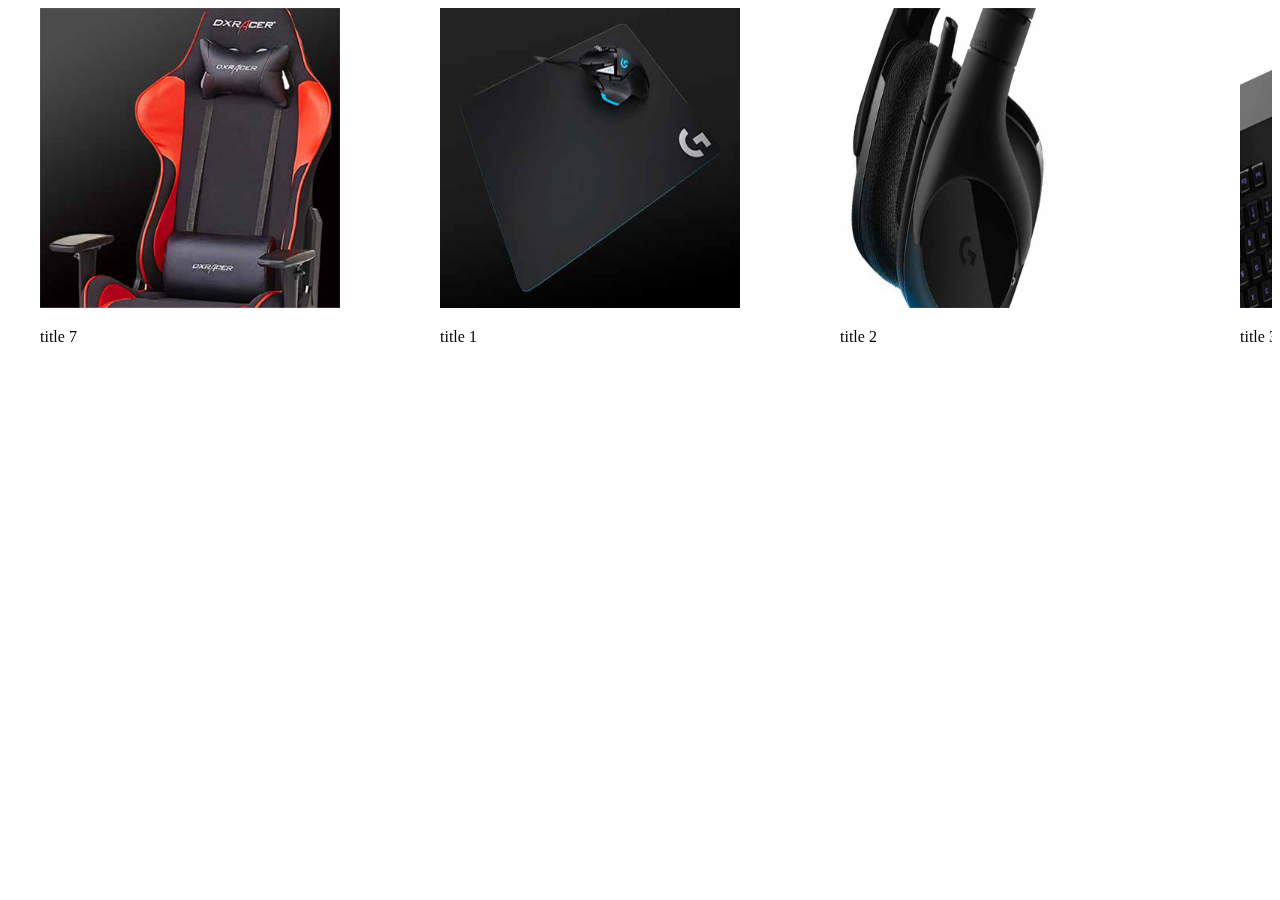
<file: test/slide1/index.html>
<!DOCTYPE html>
<html>
<head>
<style>
.slider-pro {
    position: relative;
    margin: 0 auto;
    -moz-box-sizing: content-box;
    box-sizing: content-box;
}
.sp-slide {
	position: absolute;
}
</style>
<script src="jquery-3.2.1.min.js"></script>
<link rel="stylesheet" href="slider-pro/dist/css/slider-pro.min.css"/>
<script src="slider-pro/dist/js/jquery.sliderPro.min.js"></script>
<script>
var $ = jQuery;
	$( document ).ready(function($) {
	  	$('#wide').sliderPro({
			width: 400,//横幅
			height: 500,
			arrows: true,//左右の矢印
			buttons: false,//ナビゲーションボタンを出す
			slideDistance:0,//スライド同士の距離
			visibleSize: '100%',//前後のスライドを表示
			thumbnailWidth: 100,//サムネイルの横幅
			thumbnailHeight: 60,//サムネイルの縦幅
			slideDistance:0,//スライド同士の距離
			breakpoints: {
			  480: {//表示方法を変えるサイズ
				thumbnailWidth: 50,
				thumbnailHeight: 30
			  }
			}
	  	});
	});
</script>
</head>
<body>
<div id="wide" class="slider-pro">
	<div class="sp-slides">
    	<div class="sp-slide"><img class="" src="img/anh1.png" style="width:300px;height:300px" /><p>title 1</p></div>
        <div class="sp-slide"><img class="" src="img/anh2.png" style="width:300px;height:300px" /><p>title 2</p></div>
        <div class="sp-slide"><img class="" src="img/anh3.png" style="width:300px;height:300px" /><p>title 3</p></div>
		<div class="sp-slide"><img class="" src="img/anh4.png" style="width:300px;height:300px" /><p>title 4</p></div>
        <div class="sp-slide"><img class="" src="img/anh5.png" style="width:300px;height:300px" /><p>title 5</p></div>
        <div class="sp-slide"><img class="" src="img/anh6.png" style="width:300px;height:300px" /><p>title 6</p></div>
		<div class="sp-slide"><img class="" src="img/anh7.png" style="width:300px;height:300px" /><p>title 7</p></div>
  	</div>
</div>
</body>
</html>
</file>
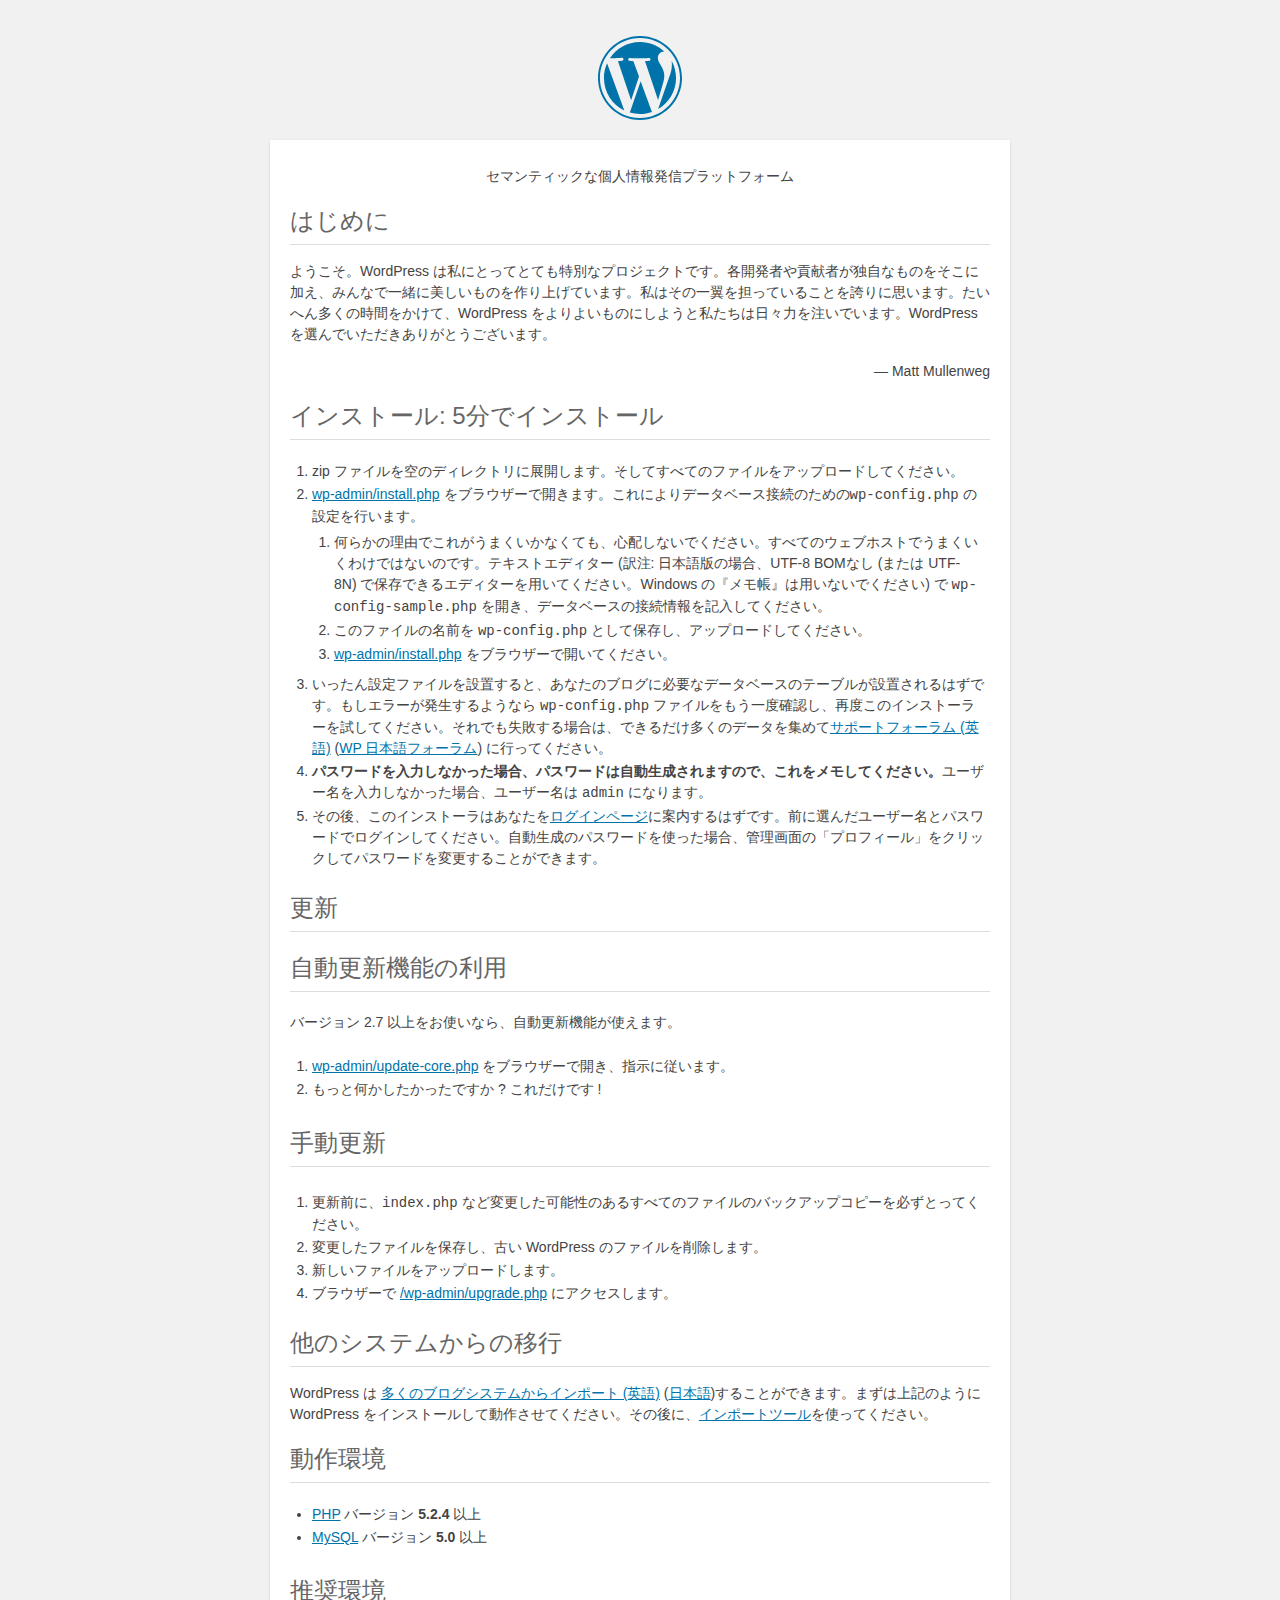
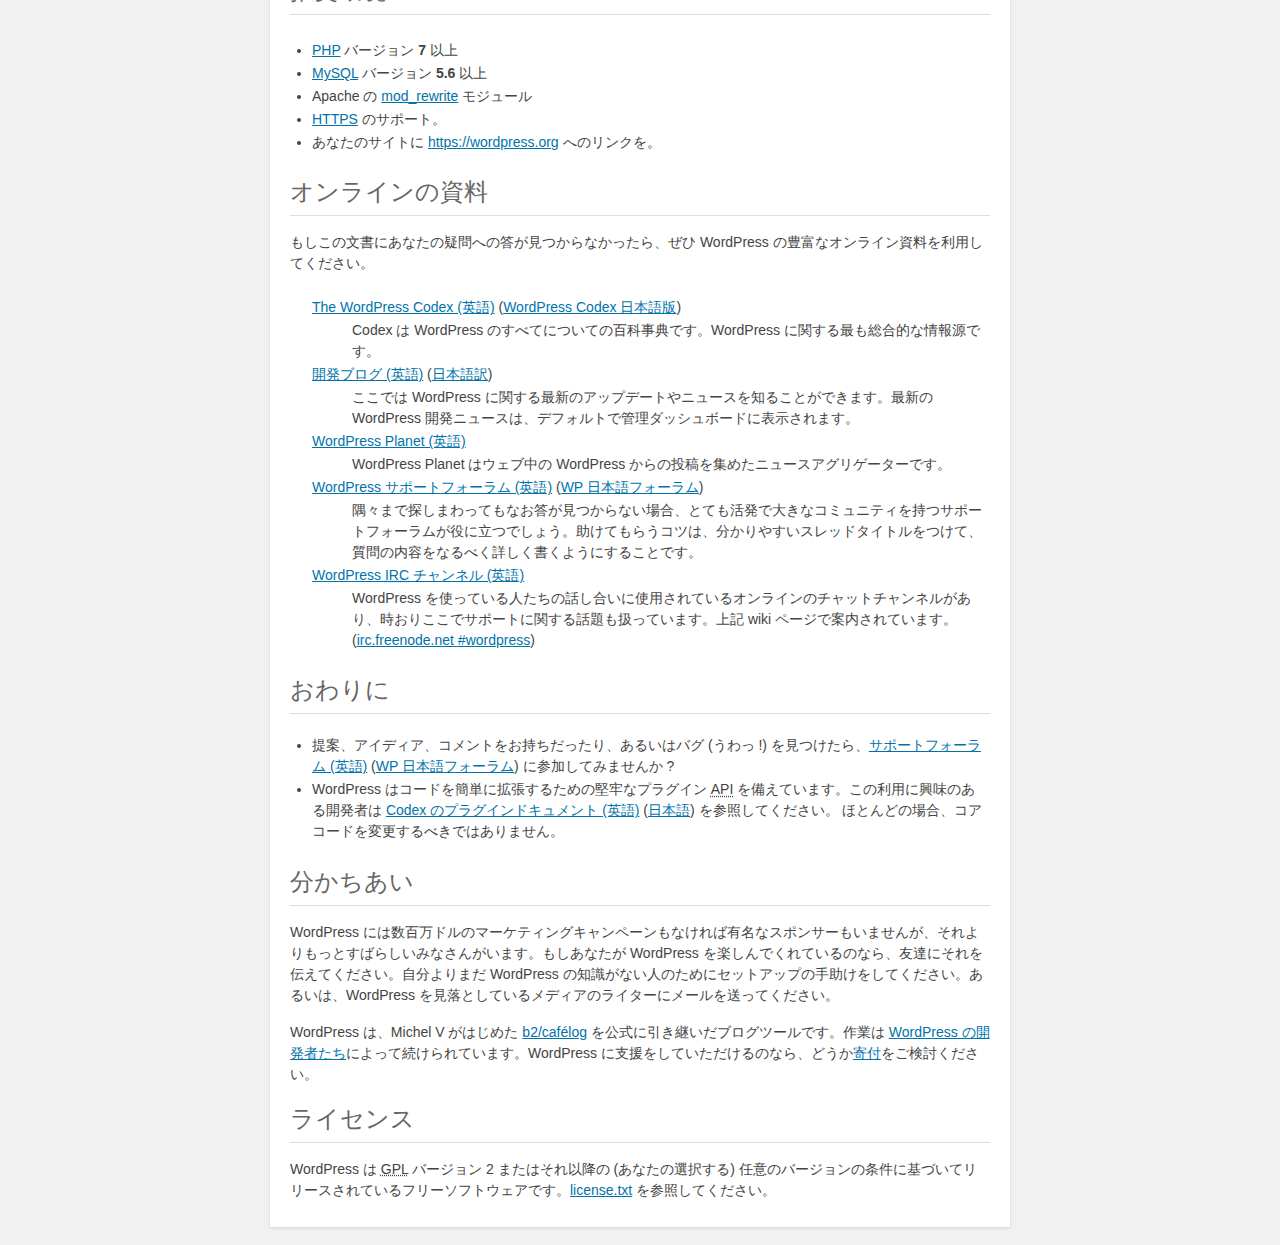
<file: oomori-wp/readme.html>
<!DOCTYPE html>
<html>
<head>
	<meta name="viewport" content="width=device-width" />
	<meta http-equiv="Content-Type" content="text/html; charset=utf-8" />
	<title>WordPress &#8250; お読みください</title>
	<link rel="stylesheet" href="wp-admin/css/install.css?ver=20100228" type="text/css" />
</head>
<body>
<h1 id="logo">
	<a href="https://wordpress.org/"><img alt="WordPress" src="wp-admin/images/wordpress-logo.png" /></a>
</h1>
<p style="text-align: center">セマンティックな個人情報発信プラットフォーム</p>

<h1>はじめに</h1>
<p>ようこそ。WordPress は私にとってとても特別なプロジェクトです。各開発者や貢献者が独自なものをそこに加え、みんなで一緒に美しいものを作り上げています。私はその一翼を担っていることを誇りに思います。たいへん多くの時間をかけて、WordPress をよりよいものにしようと私たちは日々力を注いでいます。WordPress を選んでいただきありがとうございます。</p>
<p style="text-align: right">&#8212; Matt Mullenweg</p>

<h1>インストール: 5分でインストール</h1>
<ol>
	<li>zip ファイルを空のディレクトリに展開します。そしてすべてのファイルをアップロードしてください。</li>
	<li><span class="file"><a href="wp-admin/install.php">wp-admin/install.php</a></span> をブラウザーで開きます。これによりデータベース接続のための<code>wp-config.php</code> の設定を行います。
		<ol>
			<li>何らかの理由でこれがうまくいかなくても、心配しないでください。すべてのウェブホストでうまくいくわけではないのです。テキストエディター (訳注: 日本語版の場合、UTF-8 BOMなし (または UTF-8N) で保存できるエディターを用いてください。Windows の『メモ帳』は用いないでください) で <code>wp-config-sample.php</code> を開き、データベースの接続情報を記入してください。</li>
			<li>このファイルの名前を <code>wp-config.php</code> として保存し、アップロードしてください。</li>
			<li><span class="file"><a href="wp-admin/install.php">wp-admin/install.php</a></span> をブラウザーで開いてください。</li>
		</ol>
	</li>
	<li>いったん設定ファイルを設置すると、あなたのブログに必要なデータベースのテーブルが設置されるはずです。もしエラーが発生するようなら <code>wp-config.php</code> ファイルをもう一度確認し、再度このインストーラーを試してください。それでも失敗する場合は、できるだけ多くのデータを集めて<a href="https://wordpress.org/support/">サポートフォーラム (英語)</a> (<a href="https://ja.wordpress.org/support/">WP 日本語フォーラム</a>) に行ってください。</li>
	<li><strong>パスワードを入力しなかった場合、パスワードは自動生成されますので、これをメモしてください。</strong>ユーザー名を入力しなかった場合、ユーザー名は <code>admin</code> になります。</li>
	<li>その後、このインストーラはあなたを<a href="wp-login.php">ログインページ</a>に案内するはずです。前に選んだユーザー名とパスワードでログインしてください。自動生成のパスワードを使った場合、管理画面の「プロフィール」をクリックしてパスワードを変更することができます。</li>
</ol>

<h1>更新</h1>
<h2>自動更新機能の利用</h2>
<p>バージョン 2.7 以上をお使いなら、自動更新機能が使えます。</p>
<ol>
	<li><span class="file"><a href="wp-admin/update-core.php">wp-admin/update-core.php</a></span> をブラウザーで開き、指示に従います。</li>
	<li>もっと何かしたかったですか ? これだけです !</li>
</ol>

<h2>手動更新</h2>
<ol>
	<li>更新前に、<code>index.php</code> など変更した可能性のあるすべてのファイルのバックアップコピーを必ずとってください。</li>
	<li>変更したファイルを保存し、古い WordPress のファイルを削除します。</li>
	<li>新しいファイルをアップロードします。</li>
	<li>ブラウザーで <span class="file"><a href="wp-admin/upgrade.php">/wp-admin/upgrade.php</a></span> にアクセスします。</li>
</ol>

<h1>他のシステムからの移行</h1>
<p>WordPress は <a href="https://codex.wordpress.org/Importing_Content">多くのブログシステムからインポート (英語)</a> (<a href="http://wpdocs.osdn.jp/Importing_Content" title="Importing_Content - WordPress Codex 日本語版">日本語</a>)することができます。まずは上記のように WordPress をインストールして動作させてください。その後に、<a href="wp-admin/import.php" title="Import to WordPress">インポートツール</a>を使ってください。</p>

<h1>動作環境</h1>
<ul>
	<li><a href="https://secure.php.net/">PHP</a> バージョン <strong>5.2.4</strong> 以上</li>
	<li><a href="https://www.mysql.com/">MySQL</a> バージョン <strong>5.0</strong> 以上</li>
</ul>

<h2>推奨環境</h2>
<ul>
	<li><a href="https://secure.php.net/">PHP</a> バージョン <strong>7</strong> 以上</li>
	<li><a href="https://www.mysql.com/">MySQL</a> バージョン <strong>5.6</strong> 以上</li>
	<li>Apache の <a href="http://httpd.apache.org/docs/2.2/mod/mod_rewrite.html">mod_rewrite</a> モジュール</li>
	<li><a href="https://ja.wordpress.org/2016/12/02/moving-toward-ssl/">HTTPS</a> のサポート。</li>
	<li>あなたのサイトに <a href="https://wordpress.org/">https://wordpress.org</a> へのリンクを。</li>
</ul>

<h1>オンラインの資料</h1>
<p>もしこの文書にあなたの疑問への答が見つからなかったら、ぜひ WordPress の豊富なオンライン資料を利用してください。</p>
<dl>
	<dt><a href="https://codex.wordpress.org/">The WordPress Codex (英語)</a> (<a href="http://wpdocs.osdn.jp/">WordPress Codex 日本語版</a>)</dt>
		<dd>Codex は WordPress のすべてについての百科事典です。WordPress に関する最も総合的な情報源です。</dd>
	<dt><a href="https://wordpress.org/news/">開発ブログ (英語)</a> (<a href="https://ja.wordpress.org/news/" title="WordPress | 日本語">日本語訳</a>)</dt>
		<dd>ここでは WordPress に関する最新のアップデートやニュースを知ることができます。最新の WordPress 開発ニュースは、デフォルトで管理ダッシュボードに表示されます。</dd>
	<dt><a href="https://planet.wordpress.org/">WordPress Planet (英語)</a></dt>
		<dd>WordPress Planet はウェブ中の WordPress からの投稿を集めたニュースアグリゲーターです。</dd>
	<dt><a href="https://wordpress.org/support/">WordPress サポートフォーラム (英語)</a> (<a href="https://ja.wordpress.org/support/">WP 日本語フォーラム</a>)</dt>
		<dd>隅々まで探しまわってもなお答が見つからない場合、とても活発で大きなコミュニティを持つサポートフォーラムが役に立つでしょう。助けてもらうコツは、分かりやすいスレッドタイトルをつけて、質問の内容をなるべく詳しく書くようにすることです。</dd>
	<dt><a href="https://codex.wordpress.org/IRC">WordPress <abbr title="Internet Relay Chat">IRC</abbr> チャンネル (英語)</a></dt>
		<dd>WordPress を使っている人たちの話し合いに使用されているオンラインのチャットチャンネルがあり、時おりここでサポートに関する話題も扱っています。上記 wiki ページで案内されています。(<a href="irc://irc.freenode.net/wordpress">irc.freenode.net #wordpress</a>)</dd>
</dl>

<h1>おわりに</h1>
<ul>
	<li>提案、アイディア、コメントをお持ちだったり、あるいはバグ (うわっ !) を見つけたら、<a href="https://wordpress.org/support/">サポートフォーラム (英語)</a> (<a href="https://ja.wordpress.org/support/">WP 日本語フォーラム</a>) に参加してみませんか ?</li>
	<li>WordPress はコードを簡単に拡張するための堅牢なプラグイン <abbr title="application programming interface">API</abbr> を備えています。この利用に興味のある開発者は <a href="https://codex.wordpress.org/Plugin_API">Codex のプラグインドキュメント (英語)</a> (<a href="http://wpdocs.osdn.jp/%E3%83%97%E3%83%A9%E3%82%B0%E3%82%A4%E3%83%B3_API" title="プラグイン API - WordPress Codex 日本語版">日本語</a>) を参照してください。 ほとんどの場合、コアコードを変更するべきではありません。</li>
</ul>

<h1>分かちあい</h1>
<p>WordPress には数百万ドルのマーケティングキャンペーンもなければ有名なスポンサーもいませんが、それよりもっとすばらしいみなさんがいます。もしあなたが WordPress を楽しんでくれているのなら、友達にそれを伝えてください。自分よりまだ WordPress の知識がない人のためにセットアップの手助けをしてください。あるいは、WordPress を見落としているメディアのライターにメールを送ってください。</p>

<p>WordPress は、Michel V がはじめた <a href="http://cafelog.com/">b2/caf&#233;log</a> を公式に引き継いだブログツールです。作業は <a href="https://wordpress.org/about/">WordPress の開発者たち</a>によって続けられています。WordPress に支援をしていただけるのなら、どうか<a href="https://wordpress.org/donate/">寄付</a>をご検討ください。</p>

<h1>ライセンス</h1>
<p>WordPress は <abbr title="GNU General Public License">GPL</abbr> バージョン 2 またはそれ以降の (あなたの選択する) 任意のバージョンの条件に基づいてリリースされているフリーソフトウェアです。<a href="license.txt">license.txt</a> を参照してください。</p>

</body>
</html>
</file>
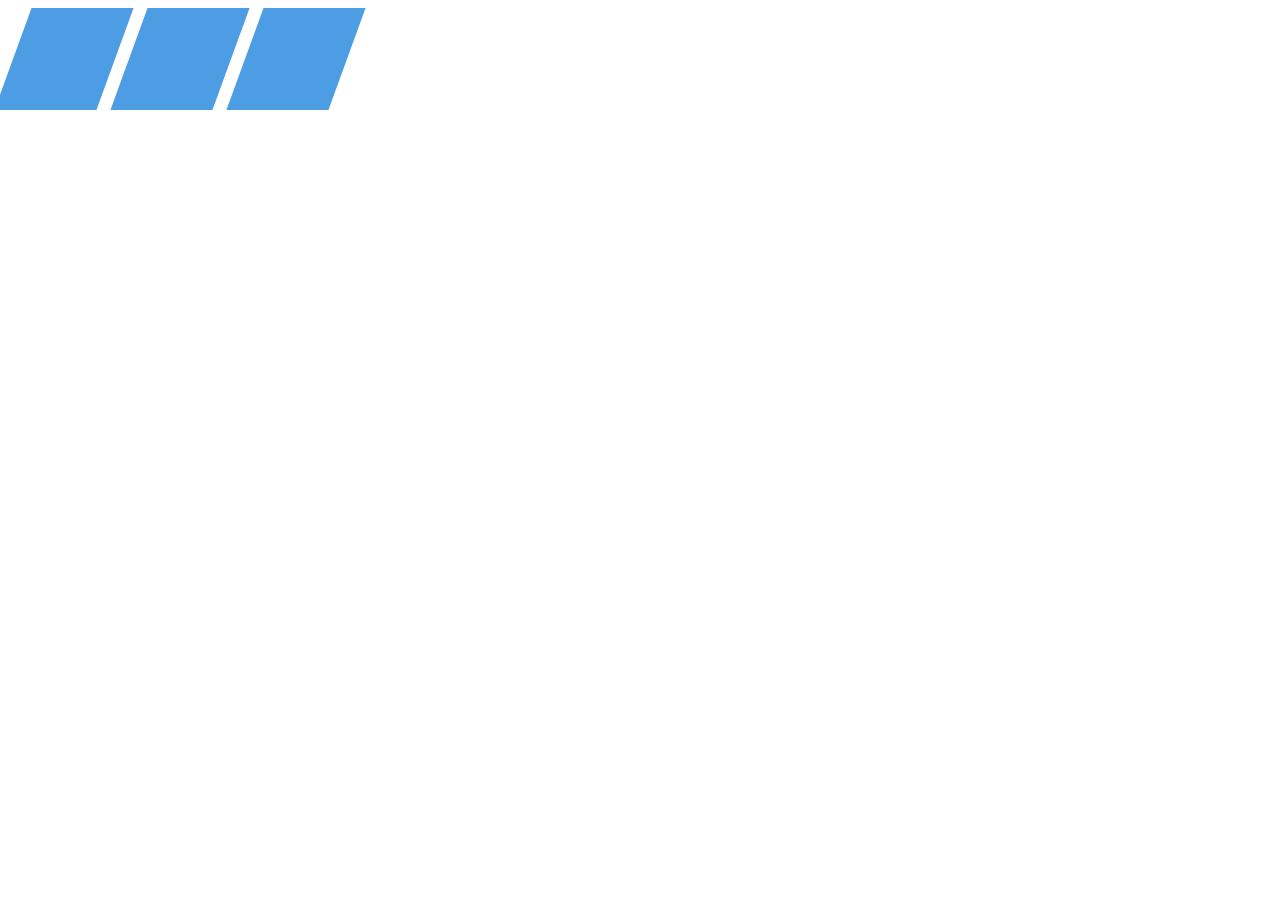
<file: test/catgoc.html>
<!DOCTYPE html>
<html>
<head>
<style>
.element {
  display: inline-block;
  background-color: #0074d9;
  height: 100px;
  width: 100px;
  font-size: 1px;
  padding: 1px;
  color: white;
  margin-right: 5px;
  margin-left: 5px;
  -webkit-transform: skew(-20deg);
          transform: skew(-20deg);
  opacity: .7;
}

@-webkit-keyframes skew {
  0% {
    -webkit-transform: skewX(-20deg);
            transform: skewX(-20deg);
  }
  100% {
    -webkit-transform: skewX(20deg);
            transform: skewX(20deg);
  }
}

@keyframes skew {
  0% {
    -webkit-transform: skewX(-20deg);
            transform: skewX(-20deg);
  }
  100% {
    -webkit-transform: skewX(20deg);
            transform: skewX(20deg);
  }
}
</style>
</head>
<body>
<div class="element"></div>
<div class="element"></div>
<div class="element"></div>
</body>
</html>
</file>
<file: oomori-wp/wp-admin/css/install.css>
html {
	background: #f1f1f1;
	margin: 0 20px;
}

body {
	background: #fff;
	color: #444;
	font-family: -apple-system, BlinkMacSystemFont, "Segoe UI", Roboto, Oxygen-Sans, Ubuntu, Cantarell, "Helvetica Neue", sans-serif;
	margin: 140px auto 25px;
	padding: 20px 20px 10px 20px;
	max-width: 700px;
	-webkit-font-smoothing: subpixel-antialiased;
	-webkit-box-shadow: 0 1px 3px rgba(0,0,0,0.13);
	box-shadow: 0 1px 3px rgba(0,0,0,0.13);
}

a {
	color: #0073aa;
}

a:hover,
a:active {
	color: #00a0d2;
}

a:focus {
	color: #124964;
	-webkit-box-shadow:
		0 0 0 1px #5b9dd9,
		0 0 2px 1px rgba(30, 140, 190, .8);
	box-shadow:
		0 0 0 1px #5b9dd9,
		0 0 2px 1px rgba(30, 140, 190, .8);
}

.ie8 a:focus {
	outline: #5b9dd9 solid 1px;
}

h1, h2 {
	border-bottom: 1px solid #ddd;
	clear: both;
	color: #666;
	font-size: 24px;
	padding: 0;
	padding-bottom: 7px;
	font-weight: 400;
}

h3 {
	font-size: 16px;
}

p, li, dd, dt {
	padding-bottom: 2px;
	font-size: 14px;
	line-height: 1.5;
}

code, .code {
	font-family: Consolas, Monaco, monospace;
}

ul, ol, dl {
	padding: 5px 5px 5px 22px;
}

a img {
	border:0
}
abbr {
	border: 0;
	font-variant: normal;
}

fieldset {
	border: 0;
	padding: 0;
	margin: 0;
}

label {
	cursor: pointer;
}

#logo {
	margin: 6px 0 14px 0;
	padding: 0 0 7px 0;
	border-bottom: none;
	text-align:center
}
#logo a {
	background-image: url(../images/w-logo-blue.png?ver=20131202);
	background-image: none, url(../images/wordpress-logo.svg?ver=20131107);
	-webkit-background-size: 84px;
	background-size: 84px;
	background-position: center top;
	background-repeat: no-repeat;
	color: #444; /* same as login.css */
	height: 84px;
	font-size: 20px;
	font-weight: 400;
	line-height: 1.3em;
	margin: -130px auto 25px;
	padding: 0;
	text-decoration: none;
	width: 84px;
	text-indent: -9999px;
	outline: none;
	overflow: hidden;
	display: block;
}

#logo a:focus {
	-webkit-box-shadow: none;
	box-shadow: none;
}

.step {
	margin: 20px 0 15px;
}
.step, th {
	text-align: left;
	padding: 0;
}
.language-chooser.wp-core-ui .step .button.button-large {
	height: 36px;
	font-size: 14px;
	line-height: 33px;
	vertical-align: middle;
}
textarea {
	border: 1px solid #ddd;
	font-family: -apple-system, BlinkMacSystemFont, "Segoe UI", Roboto, Oxygen-Sans, Ubuntu, Cantarell, "Helvetica Neue", sans-serif;
	width: 100%;
	-webkit-box-sizing: border-box;
	-moz-box-sizing: border-box;
	box-sizing: border-box;
}

.form-table {
	border-collapse: collapse;
	margin-top: 1em;
	width: 100%;
}

.form-table td {
	margin-bottom: 9px;
	padding: 10px 20px 10px 0;
	font-size: 14px;
	vertical-align: top
}

.form-table th {
	font-size: 14px;
	text-align: left;
	padding: 10px 20px 10px 0;
	width: 140px;
	vertical-align: top;
}

.form-table code {
	line-height: 18px;
	font-size: 14px;
}

.form-table p {
	margin: 4px 0 0 0;
	font-size: 11px;
}

.form-table input {
	line-height: 20px;
	font-size: 15px;
	padding: 3px 5px;
	border: 1px solid #ddd;
	-webkit-box-shadow: inset 0 1px 2px rgba(0,0,0,0.07);
	box-shadow: inset 0 1px 2px rgba(0,0,0,0.07);
}

input,
submit {
	font-family: -apple-system, BlinkMacSystemFont, "Segoe UI", Roboto, Oxygen-Sans, Ubuntu, Cantarell, "Helvetica Neue", sans-serif;
}

.form-table input[type=text],
.form-table input[type=email],
.form-table input[type=url],
.form-table input[type=password] {
	width: 206px;
}

.form-table th p {
	font-weight: 400;
}

.form-table.install-success th,
.form-table.install-success td {
	vertical-align: middle;
	padding: 16px 20px 16px 0;
}

.form-table.install-success td p {
	margin: 0;
	font-size: 14px;
}

.form-table.install-success td code {
	margin: 0;
	font-size: 18px;
}

#error-page {
	margin-top: 50px;
}

#error-page p {
	font-size: 14px;
	line-height: 18px;
	margin: 25px 0 20px;
}

#error-page code, .code {
	font-family: Consolas, Monaco, monospace;
}

.wp-hide-pw > .dashicons {
	line-height: inherit;
}

#pass-strength-result {
	background-color: #eee;
	border: 1px solid #ddd;
	color: #23282d;
	margin: -2px 5px 5px 0px;
	padding: 3px 5px;
	text-align: center;
	width: 218px;
	-webkit-box-sizing: border-box;
	-moz-box-sizing: border-box;
	box-sizing: border-box;
	opacity: 0;
}

#pass-strength-result.short {
	background-color: #f1adad;
	border-color: #e35b5b;
	opacity: 1;
}

#pass-strength-result.bad {
	background-color: #fbc5a9;
	border-color: #f78b53;
	opacity: 1;
}

#pass-strength-result.good {
	background-color: #ffe399;
	border-color: #ffc733;
	opacity: 1;
}

#pass-strength-result.strong {
	background-color: #c1e1b9;
	border-color: #83c373;
	opacity: 1;
}

#pass1.short, #pass1-text.short {
	border-color: #e35b5b;
}

#pass1.bad, #pass1-text.bad {
	border-color: #f78b53;
}

#pass1.good, #pass1-text.good {
	border-color: #ffc733;
}

#pass1.strong, #pass1-text.strong {
	border-color: #83c373;
}

.pw-weak {
	display: none;
}

.message {
	border-left: 4px solid #dc3232;
	padding: .7em .6em;
	background-color: #fbeaea;
}

/* rtl:ignore */
#dbname,
#uname,
#pwd,
#dbhost,
#prefix,
#user_login,
#admin_email,
#pass1,
#pass2 {
	direction: ltr;
}

#pass1-text,
.show-password #pass1 {
	display: none;
}

.show-password #pass1-text
{
	display: inline-block;
}

.form-table span.description.important {
	font-size: 12px;
}


/* localization */
body.rtl,
.rtl textarea,
.rtl input,
.rtl submit {
	font-family: Tahoma, sans-serif;
}

:lang(he-il) body.rtl,
:lang(he-il) .rtl textarea,
:lang(he-il) .rtl input,
:lang(he-il) .rtl submit {
	font-family: Arial, sans-serif;
}

@media only screen and (max-width: 799px) {
	body {
		margin-top: 115px;
	}
	#logo a {
		margin: -125px auto 30px;
	}
}

@media screen and ( max-width: 782px ) {

	.form-table {
		margin-top: 0;
	}

	.form-table th,
	.form-table td {
		display: block;
		width: auto;
		vertical-align: middle;
	}

	.form-table th {
		padding: 20px 0 0;
	}

	.form-table td {
		padding: 5px 0;
		border: 0;
		margin: 0;
	}

	textarea,
	input {
		font-size: 16px;
	}

	.form-table td input[type="text"],
	.form-table td input[type="email"],
	.form-table td input[type="url"],
	.form-table td input[type="password"],
	.form-table td select,
	.form-table td textarea,
	.form-table span.description {
		width: 100%;
		font-size: 16px;
		line-height: 1.5;
		padding: 7px 10px;
		display: block;
		max-width: none;
		-webkit-box-sizing: border-box;
		-moz-box-sizing: border-box;
		box-sizing: border-box;
	}

}

body.language-chooser {
	max-width: 300px;
}

.language-chooser select {
	padding: 8px;
	width: 100%;
	display: block;
	border: 1px solid #ddd;
	background-color: #fff;
	color: #32373c;
	font-size: 16px;
	font-family: Arial, sans-serif;
	font-weight: 400;
}

.language-chooser p {
	text-align: right;
}

.screen-reader-input,
.screen-reader-text {
	position: absolute;
	margin: -1px;
	padding: 0;
	height: 1px;
	width: 1px;
	overflow: hidden;
	clip: rect(0 0 0 0);
	border: 0;
}

.spinner {
	background: url(../images/spinner.gif) no-repeat;
	-webkit-background-size: 20px 20px;
	background-size: 20px 20px;
	visibility: hidden;
	opacity: 0.7;
	filter: alpha(opacity=70);
	width: 20px;
	height: 20px;
	margin: 2px 5px 0;
}

.step .spinner {
	display: inline-block;
	vertical-align: middle;
	margin-right: 15px;
}

.button.hide-if-no-js,
.hide-if-no-js {
	display: none;
}

/**
 * HiDPI Displays
 */
@media print,
  (-webkit-min-device-pixel-ratio: 1.25),
  (min-resolution: 120dpi) {

	.spinner {
		background-image: url(../images/spinner-2x.gif);
	}

}
</file>
<file: test/slide1/slider-pro/dist/css/slider-pro.min.css>
/*!
*  - v1.3
* Homepage: http://bqworks.com/slider-pro/
* Author: bqworks
* Author URL: http://bqworks.com/
*/.slider-pro{position:relative;margin:0 auto;-moz-box-sizing:content-box;box-sizing:content-box}.sp-slides-container{position:relative}.sp-mask{position:relative;overflow:hidden}.sp-slides{position:relative;-webkit-backface-visibility:hidden;-webkit-perspective:1000}.sp-slide{position:absolute}.sp-image-container{overflow:hidden}.sp-image{position:relative;display:block;border:none}.sp-no-js{overflow:hidden;max-width:100%}.sp-thumbnails-container{position:relative;overflow:hidden;direction:ltr}.sp-bottom-thumbnails,.sp-top-thumbnails{left:0;margin:0 auto}.sp-top-thumbnails{position:absolute;top:0;margin-bottom:4px}.sp-bottom-thumbnails{margin-top:4px}.sp-left-thumbnails,.sp-right-thumbnails{position:absolute;top:0}.sp-right-thumbnails{right:0;margin-left:4px}.sp-left-thumbnails{left:0;margin-right:4px}.sp-thumbnails{position:relative}.sp-thumbnail{border:none}.sp-thumbnail-container{position:relative;display:block;overflow:hidden;float:left;-moz-box-sizing:border-box;box-sizing:border-box}.sp-rtl .sp-thumbnail-container{float:right}.sp-bottom-thumbnails .sp-thumbnail-container,.sp-top-thumbnails .sp-thumbnail-container{margin-left:2px;margin-right:2px}.sp-bottom-thumbnails .sp-thumbnail-container:first-child,.sp-top-thumbnails .sp-thumbnail-container:first-child{margin-left:0}.sp-bottom-thumbnails .sp-thumbnail-container:last-child,.sp-top-thumbnails .sp-thumbnail-container:last-child{margin-right:0}.sp-left-thumbnails .sp-thumbnail-container,.sp-right-thumbnails .sp-thumbnail-container{margin-top:2px;margin-bottom:2px}.sp-left-thumbnails .sp-thumbnail-container:first-child,.sp-right-thumbnails .sp-thumbnail-container:first-child{margin-top:0}.sp-left-thumbnails .sp-thumbnail-container:last-child,.sp-right-thumbnails .sp-thumbnail-container:last-child{margin-bottom:0}.sp-right-thumbnails.sp-has-pointer{margin-left:-13px}.sp-right-thumbnails.sp-has-pointer .sp-thumbnail{position:absolute;left:18px;margin-left:0!important}.sp-right-thumbnails.sp-has-pointer .sp-selected-thumbnail:before{content:'';position:absolute;height:100%;border-left:5px solid red;left:0;top:0;margin-left:13px}.sp-right-thumbnails.sp-has-pointer .sp-selected-thumbnail:after{content:'';position:absolute;width:0;height:0;left:0;top:50%;margin-top:-8px;border-right:13px solid red;border-top:8px solid transparent;border-bottom:8px solid transparent}.sp-left-thumbnails.sp-has-pointer{margin-right:-13px}.sp-left-thumbnails.sp-has-pointer .sp-thumbnail{position:absolute;right:18px}.sp-left-thumbnails.sp-has-pointer .sp-selected-thumbnail:before{content:'';position:absolute;height:100%;border-left:5px solid red;right:0;top:0;margin-right:13px}.sp-left-thumbnails.sp-has-pointer .sp-selected-thumbnail:after{content:'';position:absolute;width:0;height:0;right:0;top:50%;margin-top:-8px;border-left:13px solid red;border-top:8px solid transparent;border-bottom:8px solid transparent}.sp-bottom-thumbnails.sp-has-pointer{margin-top:-13px}.sp-bottom-thumbnails.sp-has-pointer .sp-thumbnail{position:absolute;top:18px;margin-top:0!important}.sp-bottom-thumbnails.sp-has-pointer .sp-selected-thumbnail:before{content:'';position:absolute;width:100%;border-bottom:5px solid red;top:0;margin-top:13px}.sp-bottom-thumbnails.sp-has-pointer .sp-selected-thumbnail:after{content:'';position:absolute;width:0;height:0;left:50%;top:0;margin-left:-8px;border-bottom:13px solid red;border-left:8px solid transparent;border-right:8px solid transparent}.sp-top-thumbnails.sp-has-pointer{margin-bottom:-13px}.sp-top-thumbnails.sp-has-pointer .sp-thumbnail{position:absolute;bottom:18px}.sp-top-thumbnails.sp-has-pointer .sp-selected-thumbnail:before{content:'';position:absolute;width:100%;border-bottom:5px solid red;bottom:0;margin-bottom:13px}.sp-top-thumbnails.sp-has-pointer .sp-selected-thumbnail:after{content:'';position:absolute;width:0;height:0;left:50%;bottom:0;margin-left:-8px;border-top:13px solid red;border-left:8px solid transparent;border-right:8px solid transparent}.sp-layer{position:absolute;margin:0;box-sizing:border-box;-moz-box-sizing:border-box;-webkit-box-sizing:border-box;-webkit-font-smoothing:subpixel-antialiased;-webkit-backface-visibility:hidden}.sp-black{color:#FFF;background:#000;background:rgba(0,0,0,.7)}.sp-white{color:#000;background:#fff;background:rgba(255,255,255,.7)}.sp-rounded{border-radius:10px}.sp-padding{padding:10px}.sp-grab{cursor:url(images/openhand.cur),move}.sp-grabbing{cursor:url(images/closedhand.cur),move}.sp-selectable{cursor:default}.sp-caption-container{text-align:center;margin-top:10px}.sp-full-screen{margin:0!important;background-color:#000}.sp-full-screen-button{position:absolute;top:5px;right:10px;font-size:30px;line-height:1;cursor:pointer;-webkit-transform:rotate(45deg);-ms-transform:rotate(45deg);transform:rotate(45deg)}.sp-full-screen-button:before{content:'\2195'}.sp-fade-full-screen{opacity:0;-webkit-transition:opacity .5s;transition:opacity .5s}.slider-pro:hover .sp-fade-full-screen{opacity:1}.sp-buttons{position:relative;width:100%;text-align:center;padding-top:10px}.sp-rtl .sp-buttons{direction:rtl}.sp-full-screen .sp-buttons{display:none}.sp-button{width:10px;height:10px;border:2px solid #000;border-radius:50%;margin:4px;display:inline-block;-moz-box-sizing:border-box;-webkit-box-sizing:border-box;box-sizing:border-box;cursor:pointer}.sp-selected-button{background-color:#000}@media only screen and (min-width:768px) and (max-width:1024px){.sp-button{width:14px;height:14px}}@media only screen and (min-width:568px) and (max-width:768px){.sp-button{width:16px;height:16px}}@media only screen and (min-width:320px) and (max-width:568px){.sp-button{width:18px;height:18px}}.sp-arrows{position:absolute}.sp-fade-arrows{opacity:0;-webkit-transition:opacity .5s;transition:opacity .5s}.sp-slides-container:hover .sp-fade-arrows{opacity:1}.sp-horizontal .sp-arrows{width:100%;left:0;top:50%;margin-top:-15px}.sp-vertical .sp-arrows{height:100%;left:50%;top:0;margin-left:-10px}.sp-arrow{position:absolute;display:block;width:20px;height:30px;cursor:pointer}.sp-vertical .sp-arrow{-webkit-transform:rotate(90deg);-ms-transform:rotate(90deg);transform:rotate(90deg)}.sp-horizontal .sp-previous-arrow{left:20px;right:auto}.sp-horizontal .sp-next-arrow,.sp-horizontal.sp-rtl .sp-previous-arrow{right:20px;left:auto}.sp-horizontal.sp-rtl .sp-next-arrow{left:20px;right:auto}.sp-vertical .sp-previous-arrow{top:20px}.sp-vertical .sp-next-arrow{bottom:20px;-webkit-transform:rotate(270deg);-ms-transform:rotate(270deg);transform:rotate(270deg)}.sp-next-arrow:after,.sp-next-arrow:before,.sp-previous-arrow:after,.sp-previous-arrow:before{content:'';position:absolute;width:50%;height:50%;background-color:#FFF}.sp-arrow:before{left:30%;top:0;-webkit-transform:skew(145deg,0deg);-ms-transform:skew(145deg,0deg);transform:skew(145deg,0deg)}.sp-arrow:after{left:30%;top:50%;-webkit-transform:skew(-145deg,0deg);-ms-transform:skew(-145deg,0deg);transform:skew(-145deg,0deg)}.sp-horizontal.sp-rtl .sp-previous-arrow,.sp-next-arrow{-webkit-transform:rotate(180deg);-ms-transform:rotate(180deg);transform:rotate(180deg)}.sp-horizontal.sp-rtl .sp-next-arrow{-webkit-transform:rotate(0deg);-ms-transform:rotate(0deg);transform:rotate(0deg)}.ie7 .sp-arrow,.ie8 .sp-arrow{width:0;height:0}.ie7 .sp-arrow:after,.ie7 .sp-arrow:before,.ie8 .sp-arrow:after,.ie8 .sp-arrow:before{content:none}.ie7.sp-horizontal .sp-previous-arrow,.ie8.sp-horizontal .sp-previous-arrow{border-right:20px solid #FFF;border-top:20px solid transparent;border-bottom:20px solid transparent}.ie7.sp-horizontal .sp-next-arrow,.ie8.sp-horizontal .sp-next-arrow{border-left:20px solid #FFF;border-top:20px solid transparent;border-bottom:20px solid transparent}.ie7.sp-vertical .sp-previous-arrow,.ie8.sp-vertical .sp-previous-arrow{border-bottom:20px solid #FFF;border-left:20px solid transparent;border-right:20px solid transparent}.ie7.sp-vertical .sp-next-arrow,.ie8.sp-vertical .sp-next-arrow{border-top:20px solid #FFF;border-left:20px solid transparent;border-right:20px solid transparent}.sp-thumbnail-arrows{position:absolute}.sp-fade-thumbnail-arrows{opacity:0;-webkit-transition:opacity .5s;transition:opacity .5s}.sp-thumbnails-container:hover .sp-fade-thumbnail-arrows{opacity:1}.sp-bottom-thumbnails .sp-thumbnail-arrows,.sp-top-thumbnails .sp-thumbnail-arrows{width:100%;top:50%;left:0;margin-top:-12px}.sp-left-thumbnails .sp-thumbnail-arrows,.sp-right-thumbnails .sp-thumbnail-arrows{height:100%;top:0;left:50%;margin-left:-7px}.sp-thumbnail-arrow{position:absolute;display:block;width:15px;height:25px;cursor:pointer}.sp-left-thumbnails .sp-thumbnail-arrows .sp-thumbnail-arrow,.sp-right-thumbnails .sp-thumbnail-arrows .sp-thumbnail-arrow{-webkit-transform:rotate(90deg);-ms-transform:rotate(90deg);transform:rotate(90deg)}.sp-bottom-thumbnails .sp-previous-thumbnail-arrow,.sp-top-thumbnails .sp-previous-thumbnail-arrow{left:0}.sp-bottom-thumbnails .sp-next-thumbnail-arrow,.sp-top-thumbnails .sp-next-thumbnail-arrow{right:0}.sp-left-thumbnails .sp-previous-thumbnail-arrow,.sp-right-thumbnails .sp-previous-thumbnail-arrow{top:0}.sp-left-thumbnails .sp-next-thumbnail-arrow,.sp-right-thumbnails .sp-next-thumbnail-arrow{bottom:0}.sp-next-thumbnail-arrow:after,.sp-next-thumbnail-arrow:before,.sp-previous-thumbnail-arrow:after,.sp-previous-thumbnail-arrow:before{content:'';position:absolute;width:50%;height:50%;background-color:#FFF}.sp-previous-thumbnail-arrow:before{left:30%;top:0;-webkit-transform:skew(145deg,0deg);-ms-transform:skew(145deg,0deg);transform:skew(145deg,0deg)}.sp-previous-thumbnail-arrow:after{left:30%;top:50%;-webkit-transform:skew(-145deg,0deg);-ms-transform:skew(-145deg,0deg);transform:skew(-145deg,0deg)}.sp-next-thumbnail-arrow:before{right:30%;top:0;-webkit-transform:skew(35deg,0deg);-ms-transform:skew(35deg,0deg);transform:skew(35deg,0deg)}.sp-next-thumbnail-arrow:after{right:30%;top:50%;-webkit-transform:skew(-35deg,0deg);-ms-transform:skew(-35deg,0deg);transform:skew(-35deg,0deg)}.ie7 .sp-thumbnail-arrow,.ie8 .sp-thumbnail-arrow{width:0;height:0}.ie7 .sp-thumbnail-arrow:after,.ie7 .sp-thumbnail-arrow:before,.ie8 .sp-thumbnail-arrow:after,.ie8 .sp-thumbnail-arrow:before{content:none}.ie7 .sp-bottom-thumbnails .sp-previous-thumbnail-arrow,.ie7 .sp-top-thumbnails .sp-previous-thumbnail-arrow,.ie8 .sp-bottom-thumbnails .sp-previous-thumbnail-arrow,.ie8 .sp-top-thumbnails .sp-previous-thumbnail-arrow{border-right:12px solid #FFF;border-top:12px solid transparent;border-bottom:12px solid transparent}.ie7 .sp-bottom-thumbnails .sp-next-thumbnail-arrow,.ie7 .sp-top-thumbnails .sp-next-thumbnail-arrow,.ie8 .sp-bottom-thumbnails .sp-next-thumbnail-arrow,.ie8 .sp-top-thumbnails .sp-next-thumbnail-arrow{border-left:12px solid #FFF;border-top:12px solid transparent;border-bottom:12px solid transparent}.ie7 .sp-left-thumbnails .sp-previous-thumbnail-arrow,.ie7 .sp-right-thumbnails .sp-previous-thumbnail-arrow,.ie8 .sp-left-thumbnails .sp-previous-thumbnail-arrow,.ie8 .sp-right-thumbnails .sp-previous-thumbnail-arrow{border-bottom:12px solid #FFF;border-left:12px solid transparent;border-right:12px solid transparent}.ie7 .sp-left-thumbnails .sp-next-thumbnail-arrow,.ie7 .sp-right-thumbnails .sp-next-thumbnail-arrow,.ie8 .sp-left-thumbnails .sp-next-thumbnail-arrow,.ie8 .sp-right-thumbnails .sp-next-thumbnail-arrow{border-top:12px solid #FFF;border-left:12px solid transparent;border-right:12px solid transparent}a.sp-video{text-decoration:none}a.sp-video img{-webkit-backface-visibility:hidden;border:none}a.sp-video:after{content:'\25B6';position:absolute;width:45px;padding-left:5px;height:50px;border:2px solid #FFF;text-align:center;font-size:30px;border-radius:30px;top:0;color:#FFF;bottom:0;left:0;right:0;background-color:rgba(0,0,0,.2);margin:auto;line-height:52px}.slider-pro img.sp-image,.slider-pro img.sp-thumbnail{max-width:none;max-height:none;border:none!important;border-radius:0!important;padding:0!important;-webkit-box-shadow:none!important;-mox-box-shadow:none!important;box-shadow:none!important;transition:none;-moz-transition:none;-webkit-transition:none;-o-transition:none}.slider-pro a{position:static;transition:none!important;-moz-transition:none!important;-webkit-transition:none!important;-o-transition:none!important}.slider-pro canvas,.slider-pro embed,.slider-pro iframe,.slider-pro object,.slider-pro video{max-width:none;max-height:none}.slider-pro p.sp-layer{font-size:14px;line-height:1.4;margin:0}.slider-pro h1.sp-layer{font-size:32px;line-height:1.4;margin:0}.slider-pro h2.sp-layer{font-size:24px;line-height:1.4;margin:0}.slider-pro h3.sp-layer{font-size:19px;line-height:1.4;margin:0}.slider-pro h4.sp-layer{font-size:16px;line-height:1.4;margin:0}.slider-pro h5.sp-layer{font-size:13px;line-height:1.4;margin:0}.slider-pro h6.sp-layer{font-size:11px;line-height:1.4;margin:0}.slider-pro img.sp-layer{border:none}
</file>
